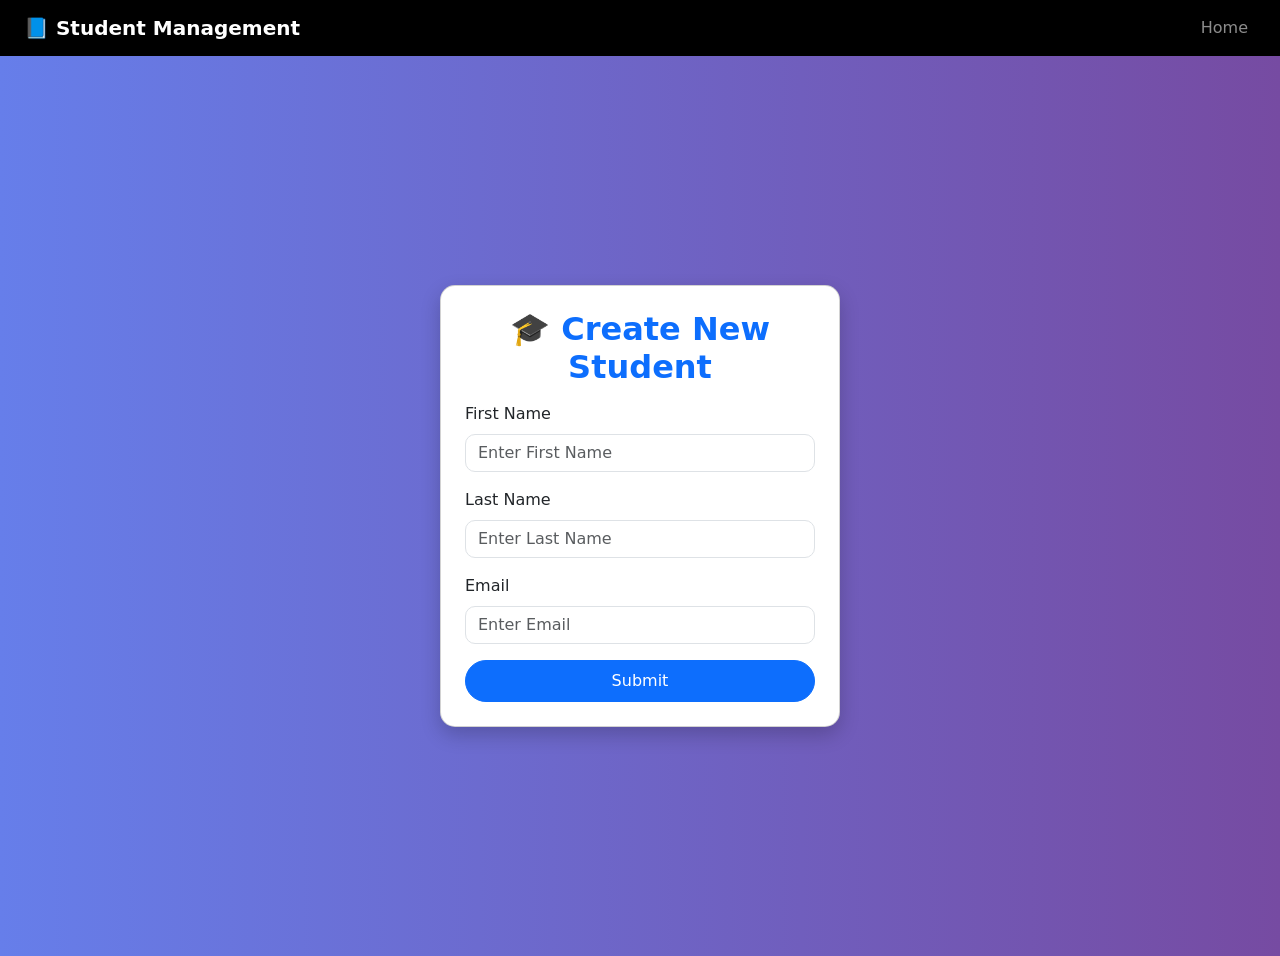
<file: target/classes/templates/addstud.html>
<!DOCTYPE html>
<html xmlns:th="http://www.thymeleaf.org">
<head>
<meta charset="UTF-8">

<link rel="stylesheet"
	href="https://cdn.jsdelivr.net/npm/bootstrap@5.3.2/dist/css/bootstrap.min.css">

<title>Student Registration</title>

<style>
	body {
		background: linear-gradient(to right, #667eea, #764ba2);
		height: 100vh;
	}

	.card {
		border-radius: 15px;
		box-shadow: 0 8px 20px rgba(0,0,0,0.2);
	}

	.form-control {
		border-radius: 10px;
	}

	.btn-primary {
		border-radius: 25px;
		padding: 8px 20px;
	}

	h2 {
		font-weight: bold;
	}
</style>

</head>

<body>

   <nav class="navbar navbar-expand-lg navbar-dark bg-black px-4">

    <!-- Brand -->
    <a th:href="@{/}" class="navbar-brand fw-bold">
        📘 Student Management
    </a>

    <!-- Toggle button (for mobile) -->
    <button class="navbar-toggler" type="button" data-bs-toggle="collapse" data-bs-target="#navbarNav">
        <span class="navbar-toggler-icon"></span>
    </button>

    <!-- Menu Items -->
    <div class="collapse navbar-collapse" id="navbarNav">
        <ul class="navbar-nav ms-auto">

            <li class="nav-item">
                <a class="nav-link" th:href="@{/stud}">Home</a>
            </li>

            

        </ul>
    </div>

</nav>

	<div class="container d-flex justify-content-center align-items-center vh-100">
		
		<div class="card p-4" style="width: 400px;">
			
			<h2 class="text-center text-primary mb-3">🎓 Create New Student</h2>

			<form th:action="@{/studentshtmladdstud}" th:object="${studkey}" method="post">

				<div class="mb-3">
					<label class="form-label">First Name</label>
					<input type="text" th:field="*{firstname}" class="form-control" placeholder="Enter First Name" required>
				</div>

				<div class="mb-3">
					<label class="form-label">Last Name</label>
					<input type="text" th:field="*{lastname}" class="form-control" placeholder="Enter Last Name" required>
				</div>

				<div class="mb-3">
					<label class="form-label">Email</label>
					<input type="email" th:field="*{email}" class="form-control" placeholder="Enter Email" required>
				</div>

				<div class="d-grid">
					<button type="submit" class="btn btn-primary">
						Submit
					</button>
				</div>

			</form>

		</div>

	</div>

</body>
</html>
</file>
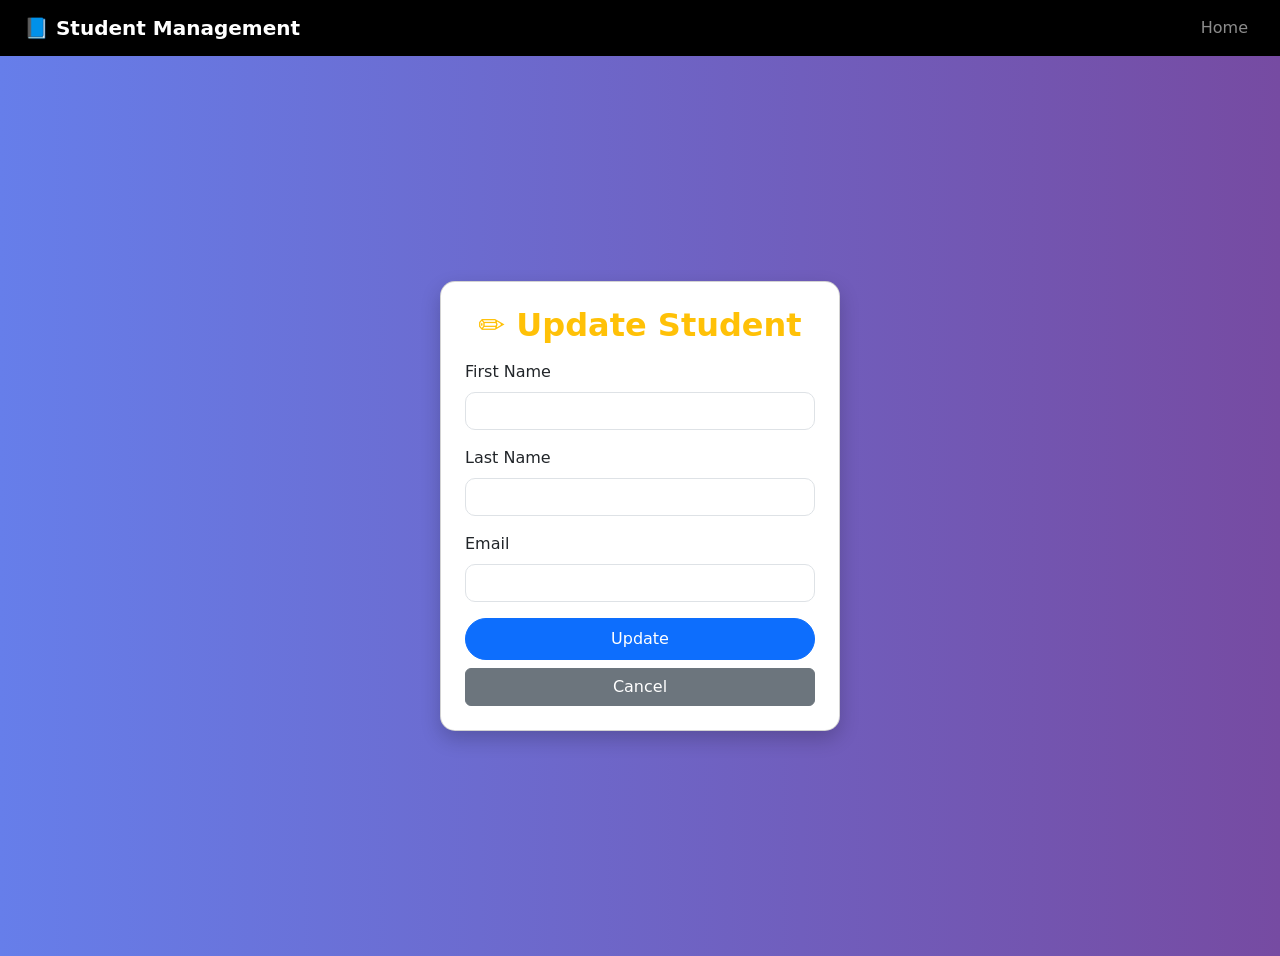
<file: target/classes/templates/edit.html>
<!DOCTYPE html>
<html xmlns:th="http://www.thymeleaf.org">
<head>
<meta charset="UTF-8">

<link rel="stylesheet"
	href="https://cdn.jsdelivr.net/npm/bootstrap@5.3.2/dist/css/bootstrap.min.css">

<title>Update Student</title>

<style>
	body {
		background: linear-gradient(to right, #667eea, #764ba2);
		height: 100vh;
	}

	.card {
		border-radius: 15px;
		box-shadow: 0 8px 20px rgba(0,0,0,0.2);
	}

	.form-control {
		border-radius: 10px;
	}

	.btn-primary {
		border-radius: 25px;
		padding: 8px 20px;
	}

	h2 {
		font-weight: bold;
	}
</style>

</head>

<body>

<nav class="navbar navbar-expand-lg navbar-dark bg-black px-4">
    <a th:href="@{/}" class="navbar-brand fw-bold">
        📘 Student Management
    </a>

    <div class="collapse navbar-collapse">
        <ul class="navbar-nav ms-auto">
            <li class="nav-item">
                <a class="nav-link" th:href="@{/stud}">Home</a>
            </li>
        </ul>
    </div>
</nav>

<div class="container d-flex justify-content-center align-items-center vh-100">
		
	<div class="card p-4" style="width: 400px;">
			
		<h2 class="text-center text-warning mb-3">✏️ Update Student</h2>

		<form th:action="@{/students/{id}(id=*{id})}" 
      th:object="${stud1}" method="post">

			<!-- Hidden ID -->
			<input type="hidden" th:field="*{id}">

			<div class="mb-3">
				<label class="form-label">First Name</label>
				<input type="text" th:field="*{firstname}" 
				       class="form-control" required>
			</div>

			<div class="mb-3">
				<label class="form-label">Last Name</label>
				<input type="text" th:field="*{lastname}" 
				       class="form-control" required>
			</div>

			<div class="mb-3">
				<label class="form-label">Email</label>
				<input type="email" th:field="*{email}" 
				       class="form-control" required>
			</div>

			<div class="d-grid gap-2">
				<button type="submit" class="btn btn-primary">
					Update
				</button>
				
				<a th:href="@{/stud}" class="btn btn-secondary">
					Cancel
				</a>
			</div>

		</form>

	</div>

</div>

</body>
</html>
</file>
